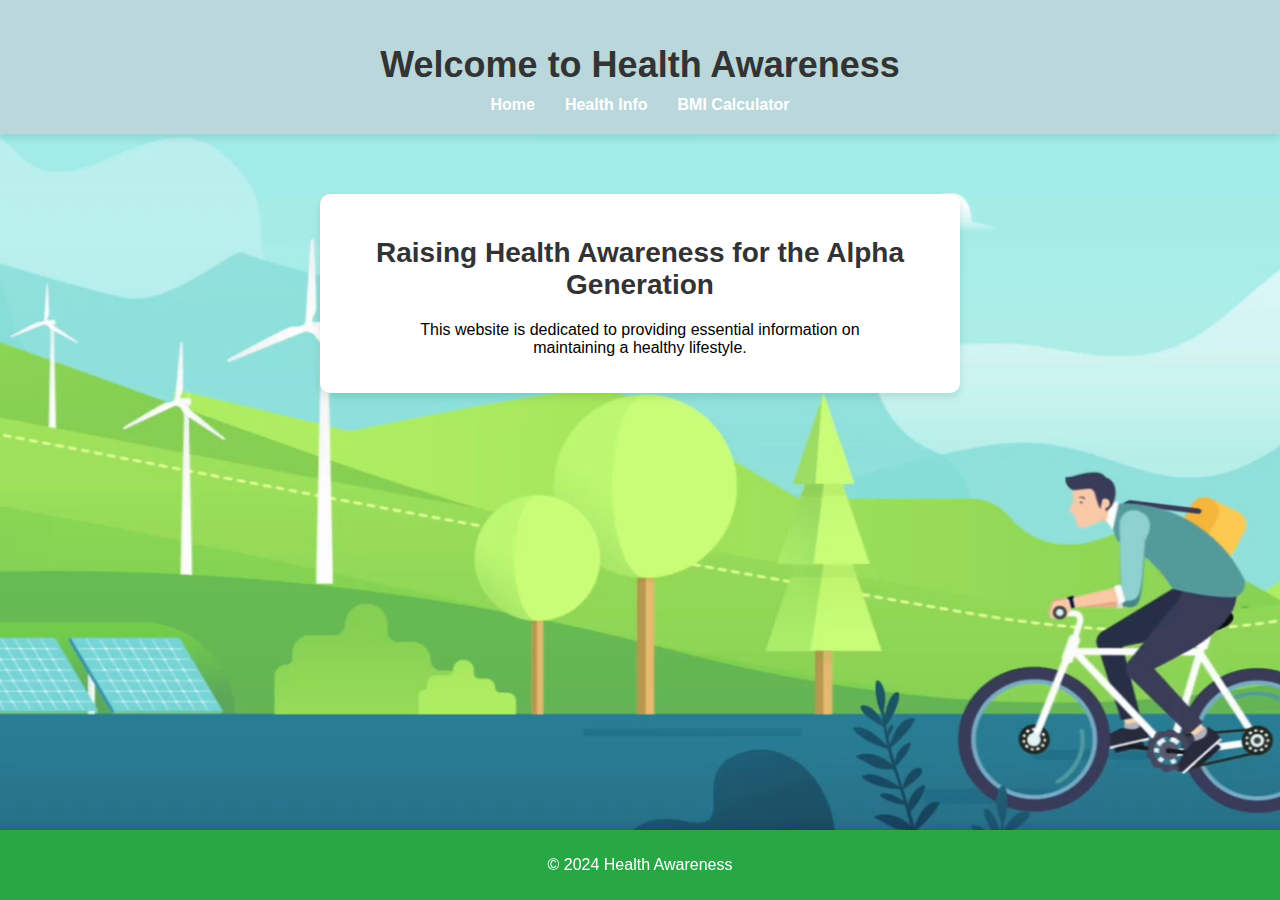
<file: ASSIGNMENT 1 WPA/index.html>
<!DOCTYPE html>
<html lang="en">
<head>
    <meta charset="UTF-8">
    <meta name="viewport" content="width=device-width, initial-scale=1.0">
    <title>Health Awareness</title>
    <link rel="stylesheet" href="stylesindex.css">
</head>
<body>
    <header>
        <h1>Welcome to Health Awareness</h1>
        <nav>
            <ul>
                <li><a href="index.html">Home</a></li>
                <li><a href="health-info.html">Health Info</a></li>
                <li><a href="bmi-calculator.html">BMI Calculator</a></li>
            </ul>
        </nav>
    </header>
    <main>
        <h2>Raising Health Awareness for the Alpha Generation</h2>
        <p>This website is dedicated to providing essential information on <br> maintaining a healthy lifestyle.</p>
    </main>
    <footer>
        <p>&copy; 2024 Health Awareness</p>
    </footer>
</body>
</html>
</file>
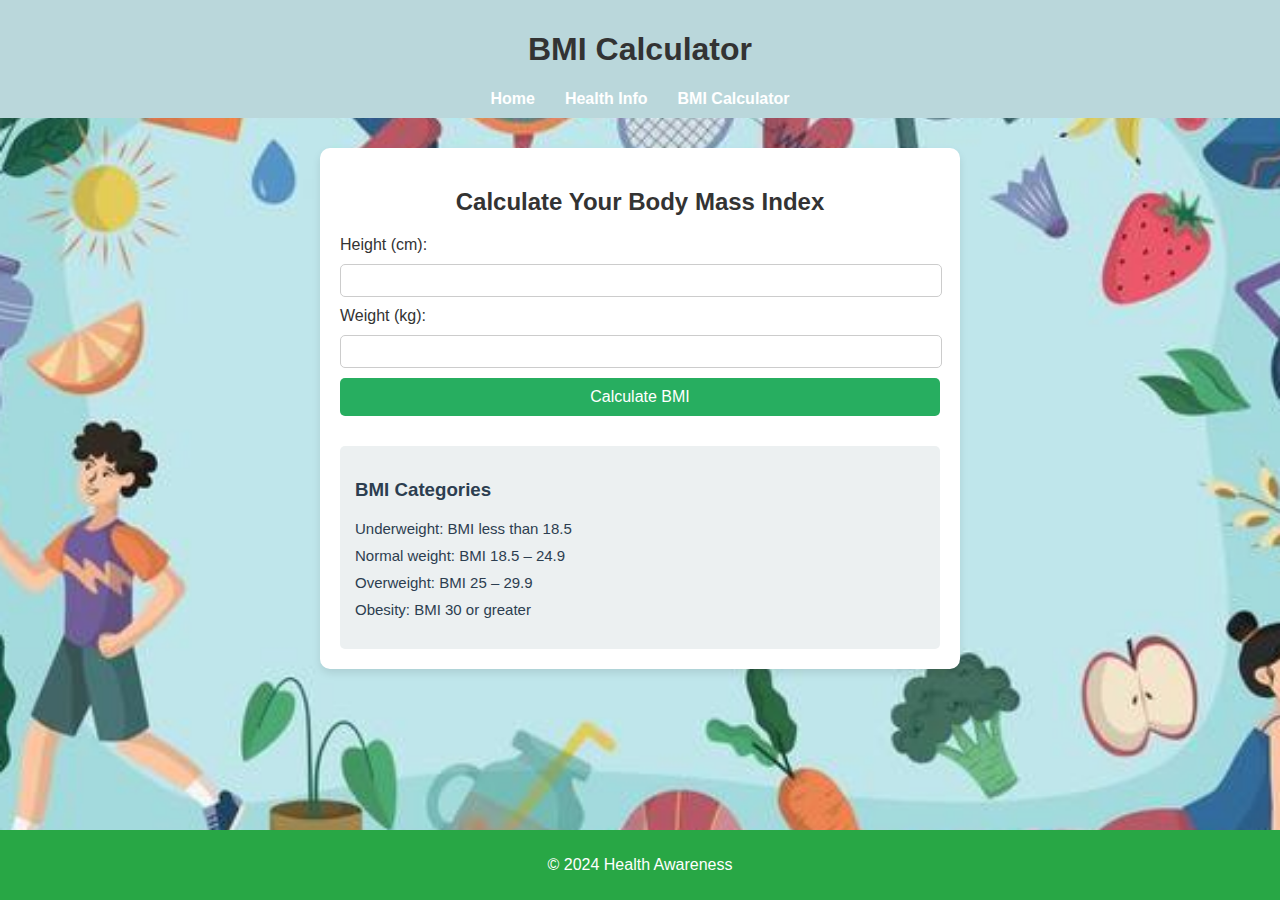
<file: ASSIGNMENT 1 WPA/bmi-calculator.html>
<!DOCTYPE html>
<html lang="en">
<head>
    <meta charset="UTF-8">
    <meta name="viewport" content="width=device-width, initial-scale=1.0">
    <title>BMI Calculator</title>
    <!-- Linking CSS for styling -->
    <link rel="stylesheet" href="styles2.css">
    <!-- Linking JavaScript for BMI calculation -->
    <script src="scripts.js" defer></script>
    
</head>
<body>
    <header>
        <h1>BMI Calculator</h1>
        <nav>
            <ul>
                <li><a href="index.html">Home</a></li>
                <li><a href="health-info.html">Health Info</a></li>
                <li><a href="bmi-calculator.html">BMI Calculator</a></li>
            </ul>
        </nav>
    </header>
    <main>
        <h2>Calculate Your Body Mass Index</h2>
        <form id="bmi-form">
            <label for="height">Height (cm):</label>
            <input type="number" id="height" name="height" required>
            <label for="weight">Weight (kg):</label>
            <input type="number" id="weight" name="weight" required>
            <button type="button" onclick="calculateBMI()">Calculate BMI</button>
        </form>
        <p id="result"></p>
        <section>
            <h3>BMI Categories</h3>
            <ul>
                <li>Underweight: BMI less than 18.5</li>
                <li>Normal weight: BMI 18.5 – 24.9</li>
                <li>Overweight: BMI 25 – 29.9</li>
                <li>Obesity: BMI 30 or greater</li>
            </ul>
        </section>
    </main>
    <footer>
        <p>&copy; 2024 Health Awareness</p>
    </footer>
    <script>
        // JavaScript function for BMI calculation
        function calculateBMI() {
            const height = parseFloat(document.getElementById('height').value) / 100; // Convert cm to meters
            const weight = parseFloat(document.getElementById('weight').value);
            if (isNaN(height) || isNaN(weight)) {
                document.getElementById('result').innerText = "Please enter valid height and weight!";
                return;
            }
            const bmi = weight / (height * height);
            let category = '';

            if (bmi < 18.5) {
                category = 'Underweight';
            } else if (bmi >= 18.5 && bmi <= 24.9) {
                category = 'Normal weight';
            } else if (bmi >= 25 && bmi <= 29.9) {
                category = 'Overweight';
            } else {
                category = 'Obesity';
            }

            document.getElementById('result').innerText = `Your BMI is ${bmi.toFixed(2)} (${category})`;
        }
    </script>
</body>
</html>
</file>
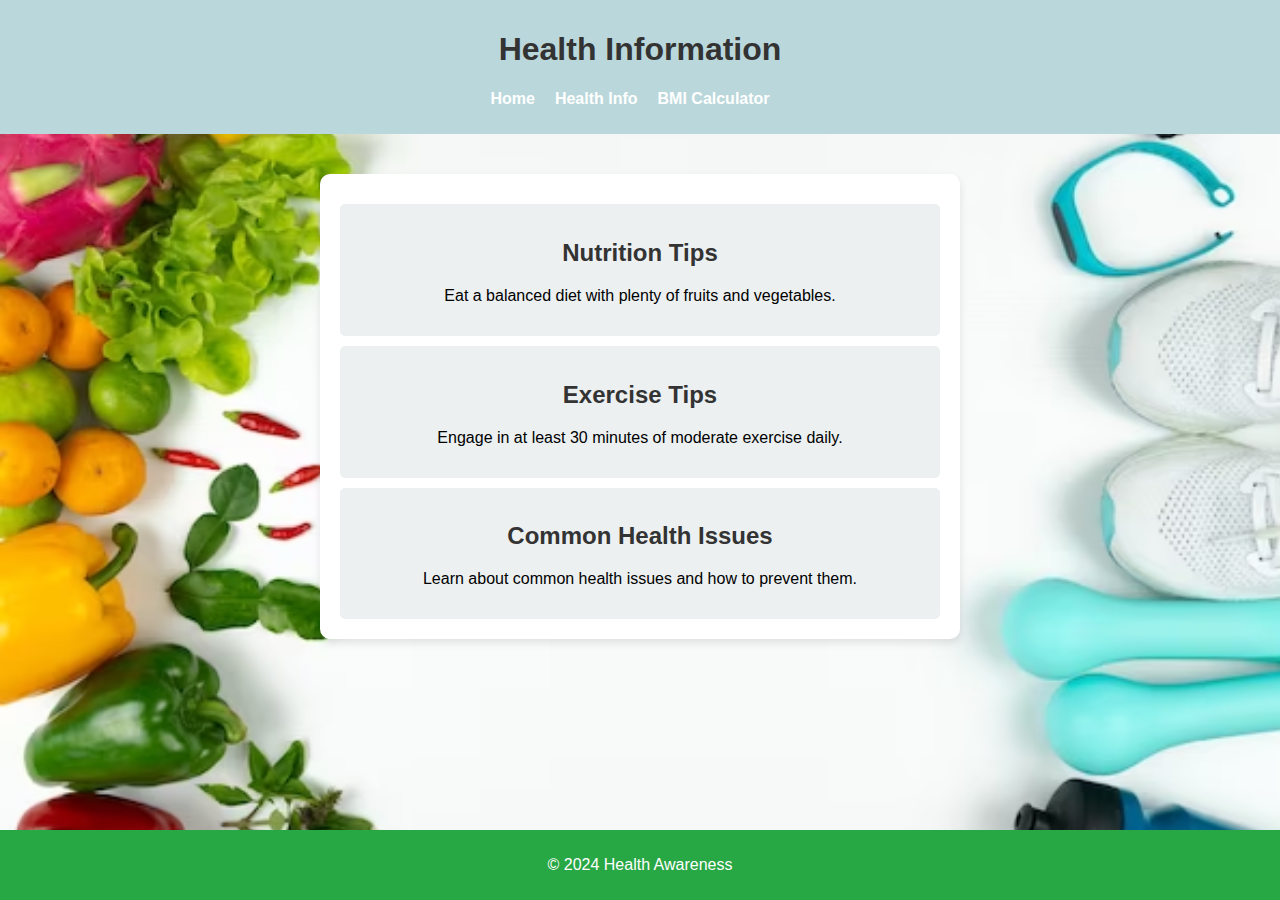
<file: ASSIGNMENT 1 WPA/health-info.html>
<!DOCTYPE html>
<html lang="en">
<head>
    <meta charset="UTF-8">
    <meta name="viewport" content="width=device-width, initial-scale=1.0">
    <title>Health Info</title>
    <link rel="stylesheet" href="styles1.css">
</head>
<body>
    <header>
        <h1>Health Information</h1>
        <nav>
            <ul>
                <li><a href="index.html">Home</a></li>
                <li><a href="health-info.html">Health Info</a></li>
                <li><a href="bmi-calculator.html">BMI Calculator</a></li>
            </ul>
        </nav>
    </header>
    <main>
        <section>
            <h2>Nutrition Tips</h2>
            <p>Eat a balanced diet with plenty of fruits and vegetables.</p>
        </section>
        <section>
            <h2>Exercise Tips</h2>
            <p>Engage in at least 30 minutes of moderate exercise daily.</p>
        </section>
        <section>
            <h2>Common Health Issues</h2>
            <p>Learn about common health issues and how to prevent them.</p>
        </section>
    </main>
    <footer>
        <p>&copy; 2024 Health Awareness</p>
    </footer>
</body>
</html>
</file>
<file: ASSIGNMENT 1 WPA/stylesindex.css>
/* General Styles */
body {
    font-family: Arial, sans-serif;
    background-color: #f4f4f4;
    margin: 0;
    padding: 0;
    background-image: url('cycling.png');
    background-size: cover;
    background-attachment: fixed;
}

/* Header and Navigation */
header {
    background-color: #bad7db;
    color: white;
    padding: 20px 0;
    text-align: center;
    box-shadow: 0 4px 8px rgba(0, 0, 0, 0.1);
}

nav ul {
    list-style-type: none;
    padding: 0;
    display: flex;
    justify-content: center;
    margin: 0;
}

nav ul li {
    margin: 0 15px;
}

nav ul li a {
    color: white;
    text-decoration: none;
    font-weight: bold;
    font-size: 16px;
    transition: color 0.3s ease;
}

nav ul li a:hover {
    color: #2ecc71;
}

/* Main Content */
main {
    width: 90%;
    max-width: 600px;
    margin: 60px auto;
    background-color: #ffffff;
    border-radius: 10px;
    box-shadow: 0 4px 8px rgba(0, 0, 0, 0.1);
    padding: 20px;
    text-align: center;
}

h1 {
    color: #333;
    font-size: 36px;
    margin-bottom: 10px;
}

h2 {
    color: #333;
    font-size: 28px;
    margin-bottom: 20px;
}

/* Footer */
footer {
    background-color: #28a745;
    color: white;
    text-align: center;
    padding: 10px 0;
    position: fixed;
    bottom: 0;
    width: 100%;
    box-shadow: 0 -2px 8px rgba(0, 0, 0, 0.1);
}

/* Form Elements */
form {
    display: flex;
    flex-direction: column;
    gap: 10px;
    margin-top: 20px;
}

label {
    font-size: 16px;
    color: #333;
}

input {
    padding: 8px;
    border: 1px solid #ccc;
    border-radius: 5px;
    width: calc(100% - 16px);
    font-size: 14px;
}

button {
    padding: 10px;
    background-color: #27ae60;
    color: white;
    border: none;
    border-radius: 5px;
    cursor: pointer;
    font-size: 16px;
    transition: background-color 0.3s ease;
}

button:hover {
    background-color: #2ecc71;
}

/* Result Section */
#result {
    margin-top: 20px;
    font-size: 18px;
    font-weight: bold;
    text-align: center;
    color: #2c3e50;
}

/* Additional Sections */
section {
    margin-top: 10px;
    padding: 15px;
    background-color: #ecf0f1;
    border-radius: 5px;
    text-align: center;
}

section h3 {
    color: #2c3e50;
    margin-bottom: 15px;
}

section ul {
    list-style-type: none;
    padding: 0;
    margin: 0;
}

section li {
    margin-bottom: 10px;
    font-size: 15px;
    color: #2c3e50;
}
</file>
<file: ASSIGNMENT 1 WPA/styles2.css>
body {
    font-family: 'Roboto', sans-serif;
    background-image: url(healthy\ wallpaper.jpg);
    background-repeat: no-repeat; /* Prevents tiling of the image */
    background-size: cover; /* Scales the image to cover the entire viewport */
    background-position: center; /* Centers the background image */
    background-attachment: fixed; /* Keeps the image fixed during scrolling */
    margin: 0;
    padding: 0;
}
header {
    background-color: #bad7db;
    color: white;
    padding: 10px 0;
    text-align: center;
}
nav ul {
    list-style-type: none;
    padding: 0;
    margin: 0;
    display: flex;
    justify-content: center;
}
nav ul li {
    margin: 0 15px;
}
nav ul li a {
    color: white;
    text-decoration: none;
    font-weight: bold;
}
main {
    width: 90%;
    max-width: 600px;
    margin: 30px auto;
    background-color: #ffffff;
    border-radius: 10px;
    box-shadow: 0 4px 8px rgba(0, 0, 0, 0.1);
    padding: 20px;
}
h1, h2 {
    color: #333;
    text-align: center;
}
form {
    display: flex;
    flex-direction: column;
    gap: 10px;
}
label {
    font-size: 16px;
    color: #333;
}
input {
    padding: 8px;
    border: 1px solid #ccc;
    border-radius: 5px;
    width: calc(100% - 16px);
}
button {
    padding: 10px;
    background-color: #27ae60;
    color: white;
    border: none;
    border-radius: 5px;
    cursor: pointer;
    font-size: 16px;
    transition: background-color 0.3s ease;
}
button:hover {
    background-color: #2ecc71;
}
#result {
    margin-top: 20px;
    font-size: 18px;
    font-weight: bold;
    text-align: center;
    color: #2c3e50;
}
section {
    margin-top: 30px;
    padding: 15px;
    background-color: #ecf0f1;
    border-radius: 5px;
}
section h3 {
    color: #2c3e50;
}
section ul {
    list-style-type: none;
    padding: 0;
}
section li {
    margin-bottom: 10px;
    font-size: 15px;
    color: #2c3e50;
}
footer {
    background-color: #28a745;
    color: white;
    text-align: center;
    padding: 10px 0;
    position: fixed;
    bottom: 0;
    width: 100%;
}
</file>
<file: ASSIGNMENT 1 WPA/styles1.css>
body {
    font-family: Arial, sans-serif;
    background-color: #f4f4f4;
    margin: 0;
    padding: 0;
    background-image: url('healthy1.avif');
    background-size: cover;
    background-attachment: fixed;
}

header {
    background-color: #bad7db;
    color: white;
    padding: 10px 0;
    text-align: center;
}

nav ul {
    list-style-type: none;
    padding: 0;
    display: flex;
    justify-content: center;
}

nav ul li {
    display: inline;
    margin-right: 20px;
}

nav ul li a {
    color: white;
    text-decoration: none;
    font-weight: bold;
}

main {
    width: 90%;
    max-width: 600px;
    margin: 40px auto;
    background-color: #ffffff;
    border-radius: 10px;
    box-shadow: 0 4px 8px rgba(0, 0, 0, 0.1);
    padding: 20px;
}

h1, h2 {
    color: #333;
    text-align: center;
}

form {
    display: flex;
    flex-direction: column;
    gap: 10px;
    margin-top: 20px;
}

label {
    font-size: 16px;
    color: #333;
}

input {
    padding: 8px;
    border: 1px solid #ccc;
    border-radius: 5px;
    width: calc(100% - 16px);
}

button {
    padding: 10px;
    background-color: #27ae60;
    color: white;
    border: none;
    border-radius: 5px;
    cursor: pointer;
    font-size: 16px;
    transition: background-color 0.3s ease;
    margin-top: 10px;
}

button:hover {
    background-color: #2ecc71;
}

#result {
    margin-top: 20px;
    font-size: 18px;
    font-weight: bold;
    text-align: center;
    color: #2c3e50;
}

section {
    margin-top: 10px;
    padding: 15px;
    background-color: #ecf0f1;
    border-radius: 5px;
    text-align: center;
}

section h3 {
    color: #2c3e50;
    text-align: center;
}

section ul {
    list-style-type: none;
    padding: 0;
}

section li {
    margin-bottom: 10px;
    font-size: 15px;
    color: #2c3e50;
}

footer {
    background-color: #28a745;
    color: white;
    text-align: center;
    padding: 10px 0;
    position: fixed;
    bottom: 0;
    width: 100%;
}
</file>
